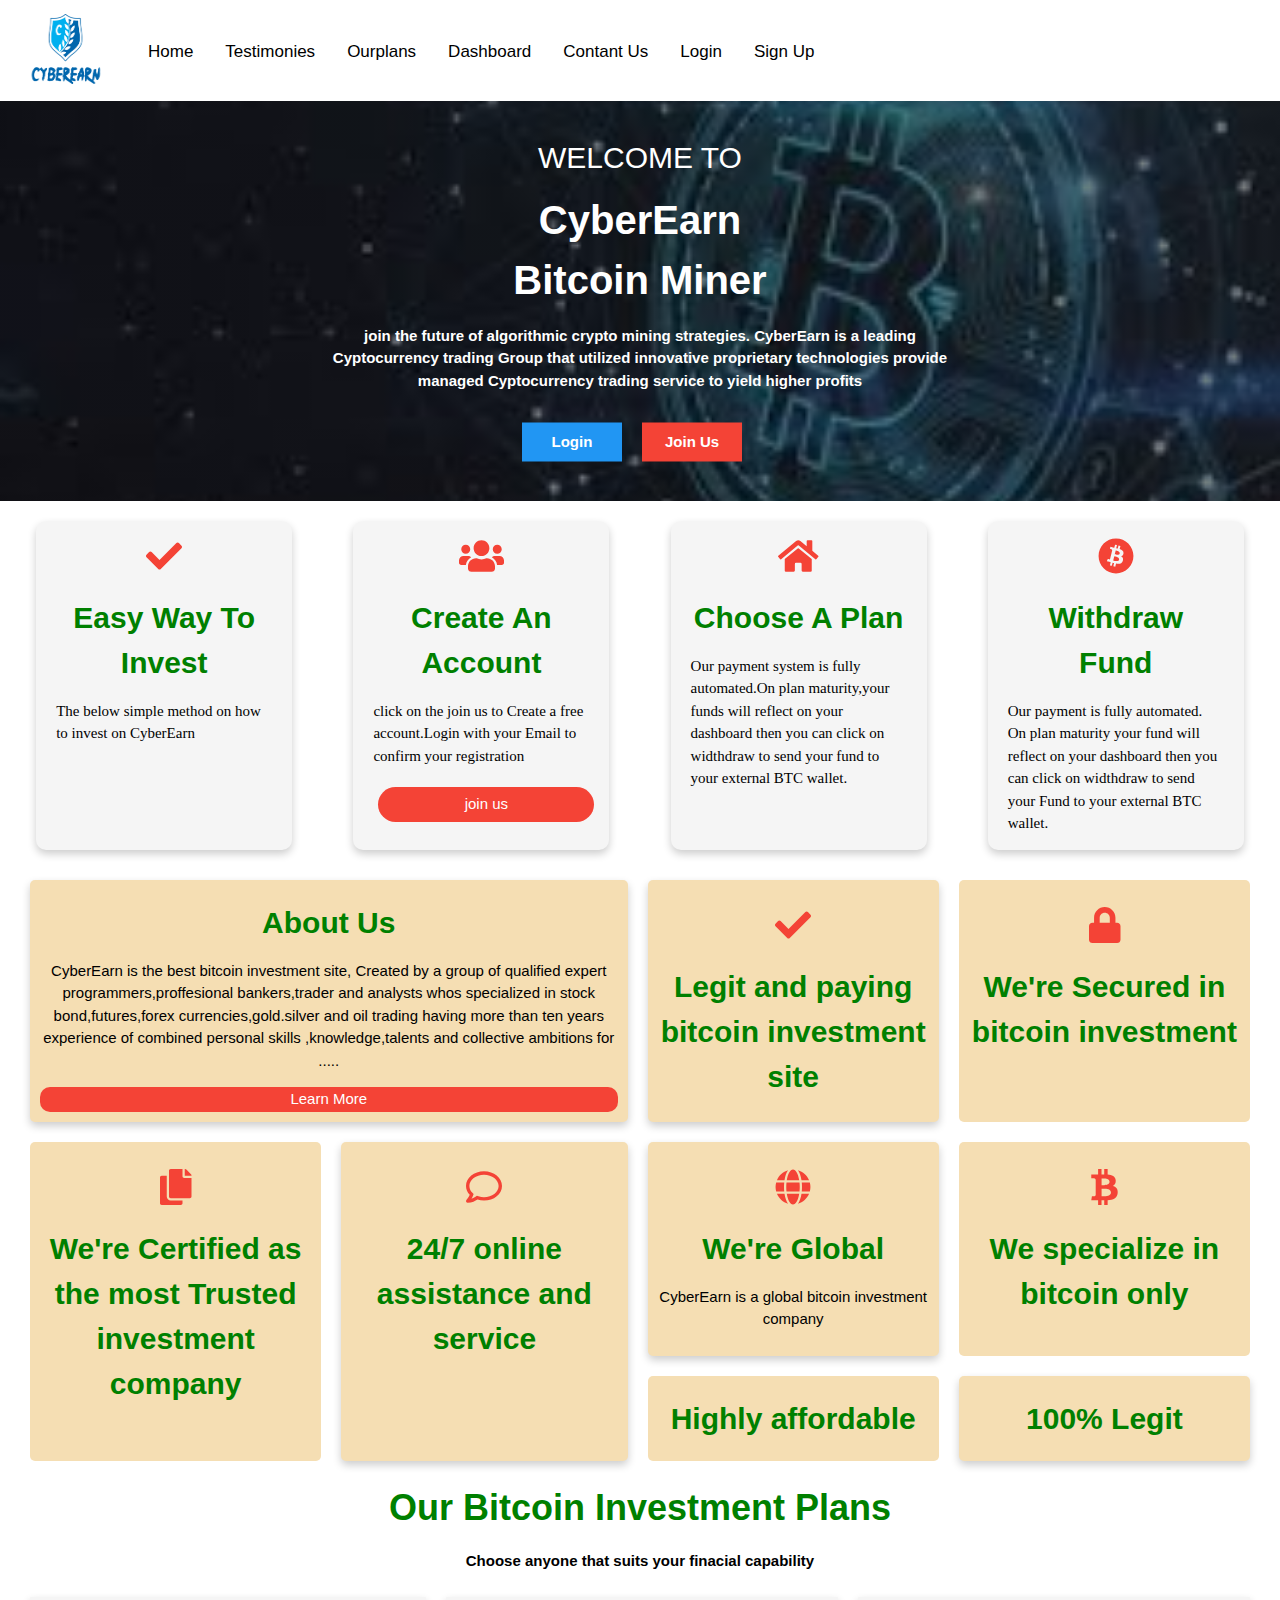
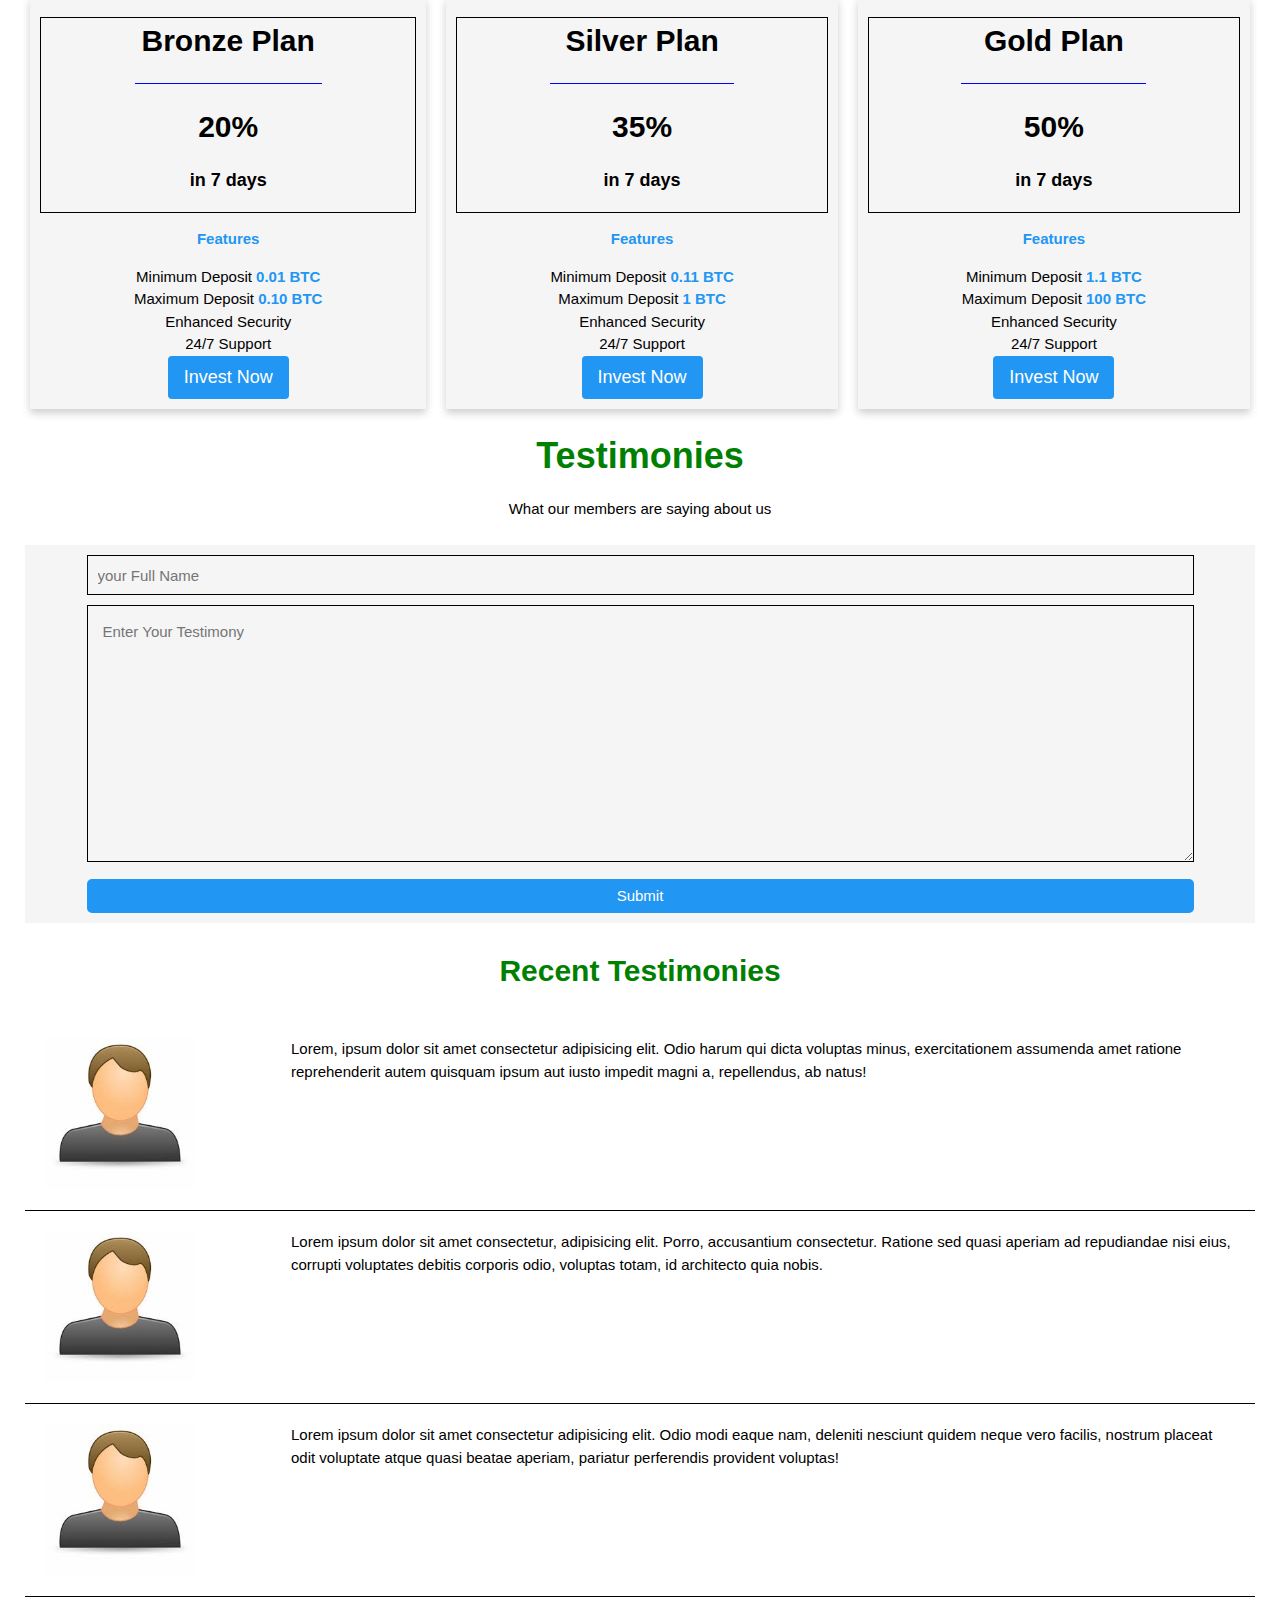
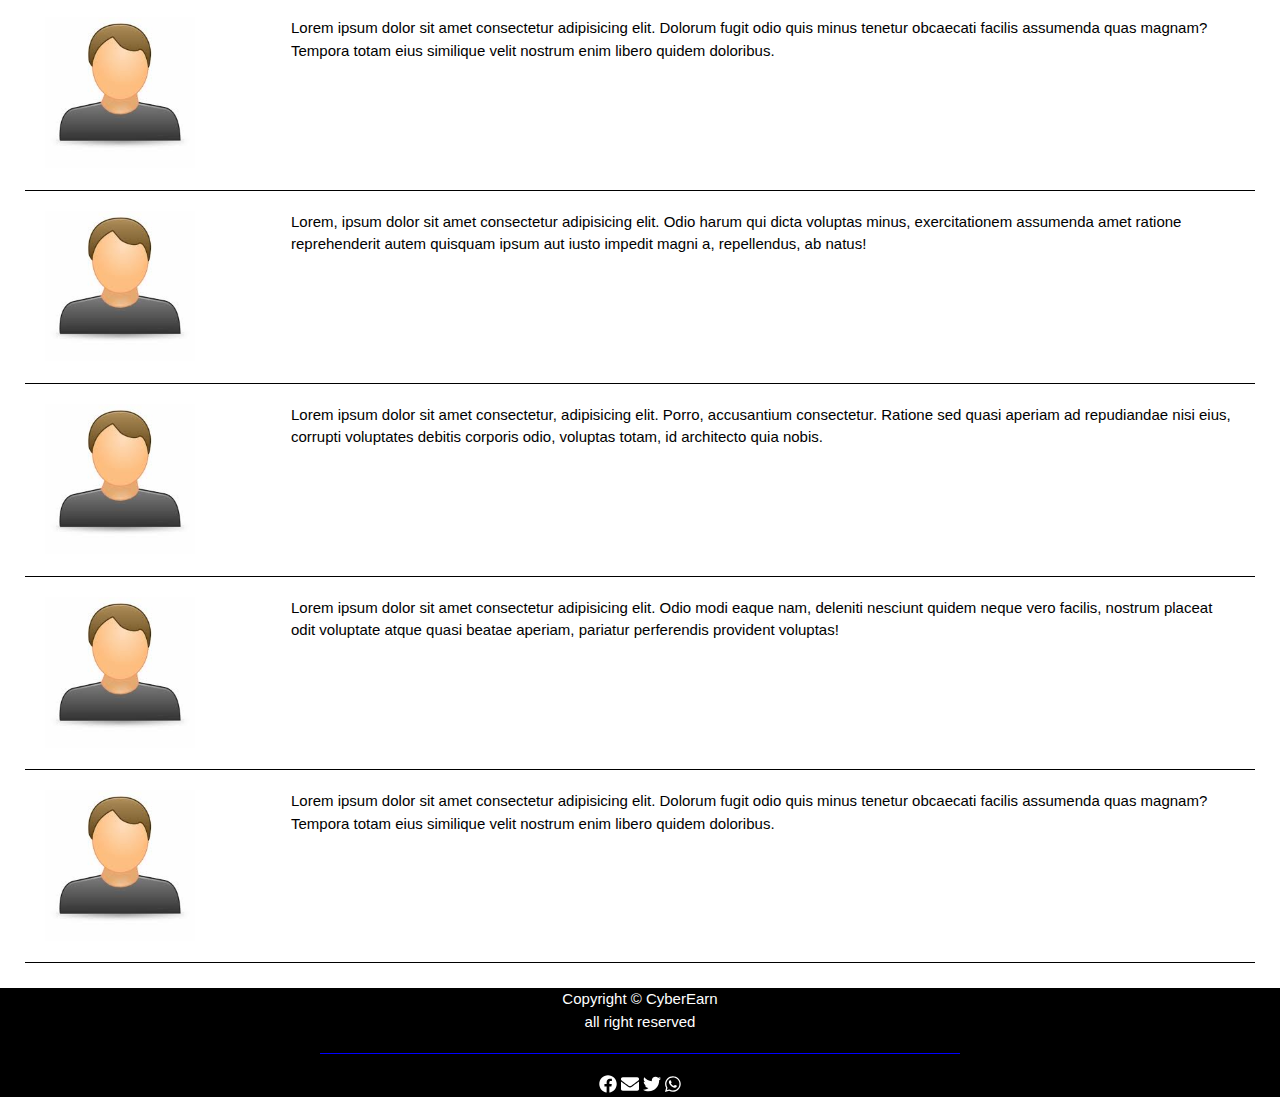
<file: index.html>
<!DOCTYPE html>
<html lang="en">

<head>
    <meta charset="UTF-8">
    <meta name="viewport" content="width=device-width, initial-scale=1.0">
    <title>cyberearn bitcoin investment website </title>
    <link rel="stylesheet" href="static/styles/style.css">
    <link rel="stylesheet" href="static/styles/mq.css">
    <link rel="stylesheet" href="static/styles/w3.css">
    <script src="static/fonts/fontawesome-free-5.13.0-web/js/all.js"></script>

</head>

<body class="">
    <div class="navbar" id="mynavbar">
        <a href="index.html"><img src="static/images/cyberEarn.jpg" alt="LOGO" srcset="" width="100px" height="70px"></a>
        <a href="index.html" class="link">Home</a>
        <a href="#Testimonies" class="link">Testimonies</a>
        <a href="#ourplans" class="link">Ourplans</a>
        <a href="dashboard.html" class="link">Dashboard</a>
        <a href="#contantus" class="link">Contant Us</a>
        <a href="login.html" class="link">Login</a>
        <a href="register.html" class="link">Sign Up</a>
        <a href="#" class="Hnav" onclick="Hnav()">
            <i class="fa fa-bars"></i>
        </a>

    </div>
    <!-- banner -->
    <div class="welcome">
        <div class="image ">
            <div class="text">
                <h2>WELCOME TO</h2>
                <span class="head">CyberEarn <br>
                    Bitcoin Miner </h2></span>
                <p>join the future of algorithmic crypto mining strategies.
                    CyberEarn is a leading Cyptocurrency trading Group that utilized
                    innovative proprietary technologies provide managed Cyptocurrency trading service to yield higher
                    profits
                </p>
                <a href="login.html">
                    <div class="login   w3-btn w3-blue   w3-text-white   w3-padding">Login</div>
                </a>

                <a href="register.html">
                    <div class="login    w3-btn  w3-red  w3-padding w3-margin ">Join Us</div>
                </a>
            </div>
        </div>
    </div>
    <!-- close banner -->


    <!-- Steps to invest section -->
    <div class="steps ">
        <div class="card">
            <h1 class="w3-center  w3-xxlarge  w3-text-red">
                <i class="fa fa-check"></i></h1>
            <h2>Easy Way To Invest</h2>
            <p>The below simple method on how to invest on CyberEarn</p>

        </div>
        <div class="card">
            <h1 class="w3-center  w3-xxlarge  w3-text-red">
                <i class="fa fa-users"></i></h1>
            <h2>Create an Account</h2>
            <p>click on the join us to Create a free account.Login with your Email to confirm your registration</p>
            <button class="w3-btn w3-red">join us</button>
        </div>
        <div class="card">
            <h1 class="w3-center  w3-xxlarge  w3-text-red">
                <i class="fa fa-home"></i></h1>
            <h2>Choose a Plan</h2>
            <p>Our payment system is fully automated.On plan maturity,your funds will reflect on your dashboard then you
                can click on widthdraw to send your fund to your external BTC wallet.
            </p>
        </div>
        <div class="card">
            <h1 class="w3-center  w3-xxlarge  w3-text-red">
                <i class="fab fa-bitcoin"></i></h1>
            <h2>Withdraw Fund</h2>
            <p>Our payment is fully automated. On plan maturity your fund will reflect on your dashboard then you can
                click on
                widthdraw to send your Fund to your external BTC wallet.
            </p>
        </div>
    </div>
    <div class="aboutus">
        <div class="item1 card">
            <h2>About Us</h2>
            <p>CyberEarn is the best bitcoin investment site, Created by a group
                of qualified expert programmers,proffesional bankers,trader and analysts whos specialized in stock
                bond,futures,forex currencies,gold.silver and oil trading having more than ten years experience of
                combined
                personal skills ,knowledge,talents and collective ambitions for .....
            </p>
            <button class="w3-red   w3-round">Learn More</button>
        </div>



        <div class="card">
            <h1 class="w3-text-red w3-center"><i class="fa   fa-check"></i></h1>
            <h2>Legit and paying <br>bitcoin investment <br> site</h2>
        </div>
        <div class="item4">
            <h1 class="w3-text-red w3-center"><i class="fa   fa-copy"></i></h1>
            <h2>We're Certified as the most Trusted investment company</h2>
        </div>
        <div>
            <h1 class="w3-text-red w3-center"><i class="fa   fa-lock"></i></h1>
            <h2>We're Secured in bitcoin investment</h2>
        </div>


        <div class="card">
            <h1 class="w3-text-red w3-center"><i class="fa   fa-globe"></i></h1>
            <h2>We're Global</h2>
            <p class="w3-center">CyberEarn is a global bitcoin investment company </p>
        </div>


        <div class="item5 card">
            <h1 class="w3-text-red w3-center"><i class="far  fa-comment"></i></h1>
            <h2>24/7 online assistance and service
        </div>
        <div>
            <h1 class="w3-text-red w3-center"><i class="fab   fa-btc"></i></h1>
            <h2>We specialize in bitcoin only </h2>
        </div>


        <div>
            <h1 class="w3-text-red w3-center card"><i class="fal fa-hand-holding-usd"></i></h1>
            <h2>Highly affordable </h2>
        </div>

        <div class="card">
            <h1 class="w3-text-red w3-center"><i class="fal fa-hand-holding-usd"></i></h1>
            <h2>100% Legit</h2>
        </div>


    </div>
    </div>
    <!-- close step to invest section -->

    <!-- Bitcoin Plans -->
    <div class="plans">
        <h1 class="w3-center  ">Our Bitcoin Investment Plans</h1>
        <p class="w3-center"><b>Choose anyone that suits your finacial capability</b></p>
    </div>
    <div class="planscontent">
        <div class="card">
            <h2 class="w3-center w3-gren "><b>Bronze Plan </b>
                <hr align="center" class="new">
                <b> 20% </b> <br>
                <p class="w3-center w3-large"><b>in 7 days</b></p>
            </h2>
            <p class="w3-text-blue"><b>Features</b><br></p>
            Minimum Deposit <span class="w3-text-blue"><b>0.01 BTC</b></span><br>
            Maximum Deposit <span class="w3-text-blue"><b>0.10 BTC</b></span><br>
            Enhanced Security <br>
            24/7 Support <br>
            <button class="w3-blue w3-large w3-padding w3-round"><a href="login.html">Invest Now</a></button>

        </div>
        <div class="card">
            <h2 class="w3-center w3-gren "><b> Silver Plan </b>
                <hr align="center" class="new">
                <b> 35% </b> <br>
                <p class="w3-center w3-large"><b>in 7 days</b></p>
            </h2>
            <p class="w3-text-blue"><b>Features</b></p>
            Minimum Deposit <span class="w3-text-blue"><b>0.11 BTC</b></span><br>
            Maximum Deposit <span class="w3-text-blue"><b>1 BTC</b></span><br>
            Enhanced Security <br>
            24/7 Support <br>
            <button class="w3-blue w3-large w3-padding w3-round"><a href="login.html">Invest Now</a></button>
        </div>
        <div class="card">
            <h2 class="w3-center w3-gren "><b>Gold Plan </b>
                <hr align="center" class="new">
                <b> 50% </b> <br>
                <p class="w3-center w3-large"><b>in 7 days</b></p>
            </h2>
            <p class="w3-text-blue"><b>Features</b></p>
            Minimum Deposit <span class="w3-text-blue"><b>1.1 BTC</b></span><br>
            Maximum Deposit <span class="w3-text-blue"><b>100 BTC</b></span><br>
            Enhanced Security <br>
            24/7 Support <br>
            <button class="w3-blue w3-large w3-padding w3-round"><a href="login.html">Invest Now</a></button>
        </div>
    </div>
    <!-- close Bitcoin plans -->


    <!-- Testimony Section.. -->
    <div class="testimony">
        <h1>Testimonies</h1>
        <p>What our members are saying about us </p>
        <div class="testimony-form">
            <form action="#" method="post">
                <input type="text" name="" id="" placeholder="your Full Name"><br>
                <textarea name="" id="" cols="30" rows="10" placeholder="Enter Your Testimony"></textarea><br>
                <input type="submit" class="w3-blue w3-btn" value="Submit">
            </form>
        </div>

    </div>
    </div>
    <h2 class="w3-center green"><b>Recent Testimonies</b></h2>
    <div class="testimony-content">
        <div><img src="static/images/usericon.jfif" alt="" srcset=""></div>
        <div>Lorem, ipsum dolor sit amet consectetur
            adipisicing elit. Odio harum qui dicta voluptas minus,
            exercitationem assumenda amet ratione reprehenderit autem quisquam ipsum aut iusto impedit magni a,
            repellendus, ab natus!</div>
        <div><img src="static/images/usericon.jfif" alt="" srcset=""></div>
        <div>Lorem ipsum dolor sit amet consectetur, adipisicing elit. Porro,
            accusantium consectetur. Ratione sed quasi aperiam ad repudiandae nisi eius,
            corrupti voluptates debitis corporis odio,
            voluptas totam, id architecto quia nobis.</div>
        <div><img src="static/images/usericon.jfif" alt="" srcset=""></div>
        <div>Lorem ipsum dolor sit amet consectetur adipisicing elit. Odio
            modi eaque nam, deleniti nesciunt quidem neque vero facilis, nostrum placeat odit voluptate atque quasi
            beatae aperiam, pariatur perferendis provident voluptas!</div>
        <div><img src="static/images/usericon.jfif" alt="" srcset=""></div>
        <div>Lorem ipsum dolor sit amet consectetur adipisicing elit.
            Dolorum fugit odio quis minus tenetur obcaecati facilis
            assumenda quas magnam? Tempora totam eius
            similique velit nostrum enim libero quidem doloribus.</div>

        <div><img src="static/images/usericon.jfif" alt="" srcset=""></div>


        <div>Lorem, ipsum dolor sit amet consectetur
            adipisicing elit. Odio harum qui dicta voluptas minus,
            exercitationem assumenda amet ratione reprehenderit autem quisquam ipsum aut iusto impedit magni a,
            repellendus, ab natus!</div>
        <div><img src="static/images/usericon.jfif" alt="" srcset=""></div>
        <div>Lorem ipsum dolor sit amet consectetur, adipisicing elit. Porro,
            accusantium consectetur. Ratione sed quasi aperiam ad repudiandae nisi eius,
            corrupti voluptates debitis corporis odio,
            voluptas totam, id architecto quia nobis.</div>
        <div><img src="static/images/usericon.jfif" alt="" srcset=""></div>
        <div>Lorem ipsum dolor sit amet consectetur adipisicing elit. Odio
            modi eaque nam, deleniti nesciunt quidem neque vero facilis, nostrum placeat odit voluptate atque quasi
            beatae aperiam, pariatur perferendis provident voluptas!</div>
        <div><img src="static/images/usericon.jfif" alt="" srcset=""></div>
        <div>Lorem ipsum dolor sit amet consectetur adipisicing elit.
            Dolorum fugit odio quis minus tenetur obcaecati facilis
            assumenda quas magnam? Tempora totam eius
            similique velit nostrum enim libero quidem doloribus.</div>


    </div>

    </div>
    <!-- close testimony section.. -->

    <!-- footer section -->
    <div class="footer">
        <p>Copyright &copy CyberEarn <br> all right reserved</p>
        <hr class="new">
        <i class="fab fa-facebook w3-large"></i>
        <i class="fa fa-envelope w3-large"></i>
        <i class="fab fa-twitter w3-large"></i>
        <i class="fab fa-whatsapp w3-large"></i>


    </div>
<!-- close footer -->


<!-- javascript -->
    <script src="script/script.js"></script>
</body>

</html>
</file>
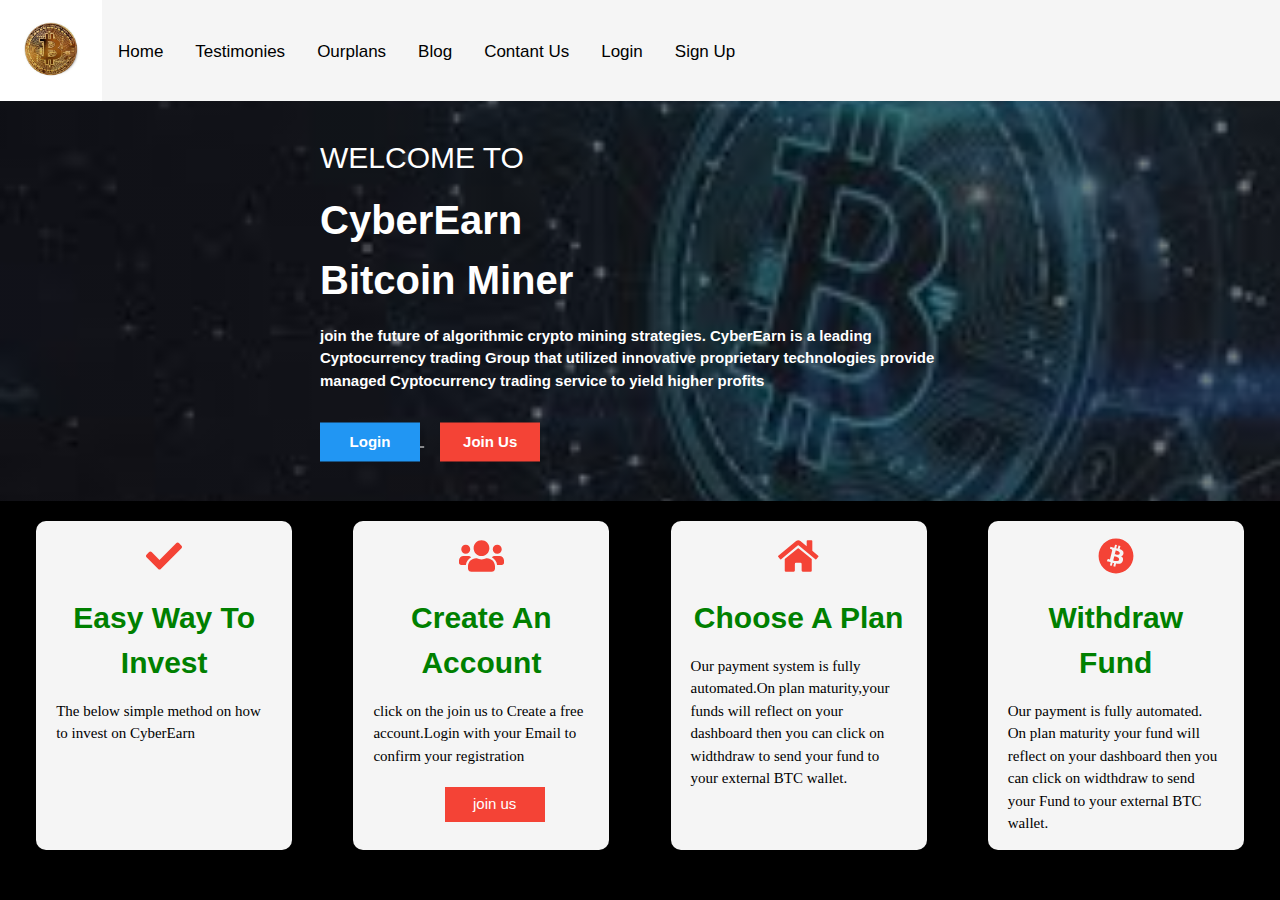
<file: view/index.html>
<!DOCTYPE html>
<html lang="en">

<head>
    <meta charset="UTF-8">
    <meta name="viewport" content="width=device-width, initial-scale=1.0">
    <title>cyberearn bitcoin investment website </title>
    <link rel="stylesheet" href="style.css">
    <link rel="stylesheet" href="mq.css">
    <link rel="stylesheet" href="w3.css">
    <script src="fontawesome-free-5.13.0-web/js/all.js"></script>

</head>

<body class="w3-black">
    <div class="navbar" id="mynavbar">
        <a href="#home"><img src="bitcoinlogo.jpg" alt="LOGO" srcset="" width="70px" height="70px"></a>
        <a href="#home" class="link">Home</a>
        <a href="#Testimonies" class="link">Testimonies</a>
        <a href="#ourplans" class="link">Ourplans</a>
        <a href="#blog" class="link">Blog</a>
        <a href="#contantus" class="link">Contant Us</a>
        <a href="#Login" class="link">Login</a>
        <a href="#Signup" class="link">Sign Up</a>
        <a href="#" class="Hnav" onclick="Hnav()">
            <i class="fa fa-bars"></i>
        </a>

    </div>
    <div class="welcome">
        <div class="image ">
            <div class="text">
                <h2>WELCOME TO</h2>
                <span class="head">CyberEarn <br>
                    Bitcoin Miner </h2></span>
                <p>join the future of algorithmic crypto mining strategies.
                    CyberEarn is a leading Cyptocurrency trading Group that utilized
                    innovative proprietary technologies provide managed Cyptocurrency trading service to yield higher
                    profits
                </p>
                <a href="">
                    <div class="login   w3-btn w3-blue   w3-text-white   w3-padding">Login</div>
                </a>

                <a href="">
                    <div class="login    w3-btn  w3-red  w3-padding w3-margin ">Join Us</div>
                </a>
            </div>
        </div>
    </div>
    <div class="steps ">
        <div>
            <h1 class="w3-center  w3-xxlarge  w3-text-red">
                <i class="fa fa-check"></i></h1>
            <h2>Easy Way To Invest</h2>
            <p>The below simple method on how to invest on CyberEarn</p>

        </div>
        <div>
            <h1 class="w3-center  w3-xxlarge  w3-text-red">
                <i class="fa fa-users"></i></h1>
            <h2>Create an Account</h2>
            <p>click on the join us to Create a free account.Login with your Email to confirm your registration</p>
            <button class="w3-btn w3-red">join us</button>
        </div>
        <div>
            <h1 class="w3-center  w3-xxlarge  w3-text-red">
                <i class="fa fa-home"></i></h1>
            <h2>Choose a Plan</h2>
            <p>Our payment system is fully automated.On plan maturity,your funds will reflect on your dashboard then you
                can click on widthdraw to send your fund to your external BTC wallet.
            </p>
        </div>
        <div>
            <h1 class="w3-center  w3-xxlarge  w3-text-red">
                <i class="fab fa-bitcoin"></i></h1>
            <h2>Withdraw Fund</h2>
            <p>Our payment is fully automated. On plan maturity your fund will reflect on your dashboard then you can
                click on
                widthdraw to send your Fund to your external BTC wallet.
            </p>
        </div>
    </div>




    <script src="script.js"></script>
</body>

</html>
</file>
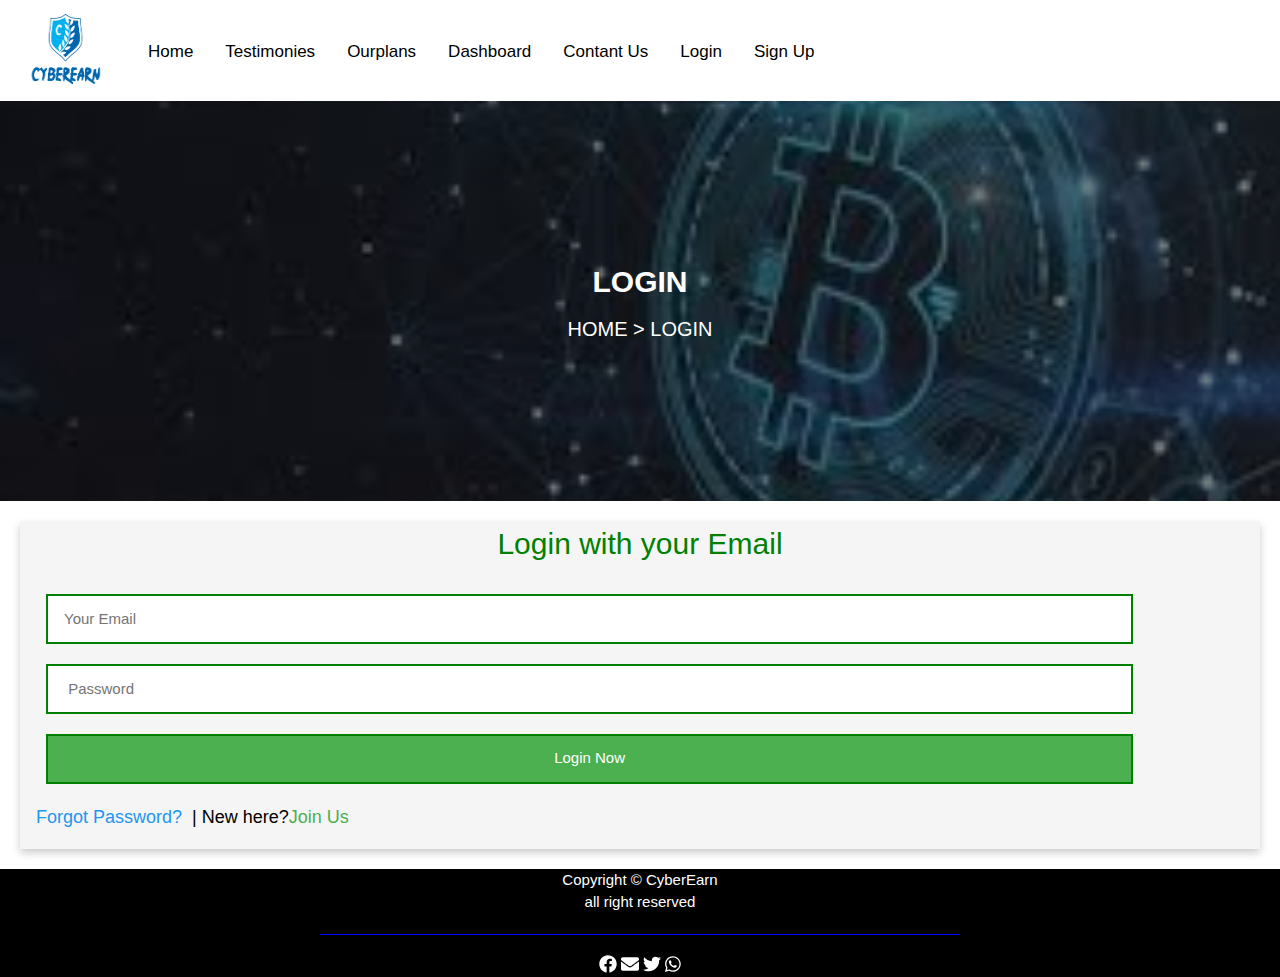
<file: login.html>
<!DOCTYPE html>
<html lang="en">

    <head>
        <meta charset="UTF-8">
        <meta name="viewport" content="width=device-width, initial-scale=1.0">
        <title>cyberearn bitcoin investment website|login </title>
        <link rel="stylesheet" href="static/styles/style.css">
        <link rel="stylesheet" href="static/styles/mq.css">
        <link rel="stylesheet" href="static/styles/w3.css">
        <script src="static/fonts/fontawesome-free-5.13.0-web/js/all.js"></script>
    
    </head>
    
    <body class="">
        <div class="navbar" id="mynavbar">
            <a href="#home"><img src="static/images/cyberEarn.jpg" alt="LOGO" srcset="" width="100px" height="70px"></a>
            <a href="index.html" class="link">Home</a>
            <a href="#Testimonies" class="link">Testimonies</a>
            <a href="#ourplans" class="link">Ourplans</a>
            <a href="view/dashboard.html" class="link">Dashboard</a>
            <a href="#contantus" class="link">Contant Us</a>
            <a href="login.html" class="link">Login</a>
            <a href="register.html" class="link">Sign Up</a>
            <a href="#" class="Hnav" onclick="Hnav()">
                <i class="fa fa-bars"></i>
            </a>
    
        </div>
        
    

        <div class="welcome">
            <div class="image ">
                <div class="text">
                    <h2><b>LOGIN</b></h2>
                    <h4><a href="index.html">HOME</a> > <a href="register.html"> LOGIN</a></h4>
                </div>
                </div>
                </div>
<div class="login-form card">
    <h2 class="w3-center w3-text-gn">Login with  your Email </h2>
    <form action="#" method="post"class="w3-form">
        <input type="email" name="" id=""class="w3-form"placeholder="Your Email"required>
<input type="password" name="" id=""class="w3-form"placeholder=" Password"required>
<input type="button"class="w3-green w3-btn" value="Login Now ">
<h5 class="w3-text-black"><a href="resetpassword.html"class="w3-text-blue">Forgot Password? </a>&nbsp;| New here?<span class="w3-text-green"><a href="register.html">Join Us</a></span>
</h5>
</form>
</div>
<div class="footer">
    <p>Copyright &copy CyberEarn <br> all right reserved</p>
    <hr class="new">
    <i class="fab fa-facebook w3-large"></i>
    <i class="fa fa-envelope w3-large"></i>
    <i class="fab fa-twitter w3-large"></i>
    <i class="fab fa-whatsapp w3-large"></i>


</div>




<script src="script/script.js"></script>
</body>
</html>            






    </form>
</file>
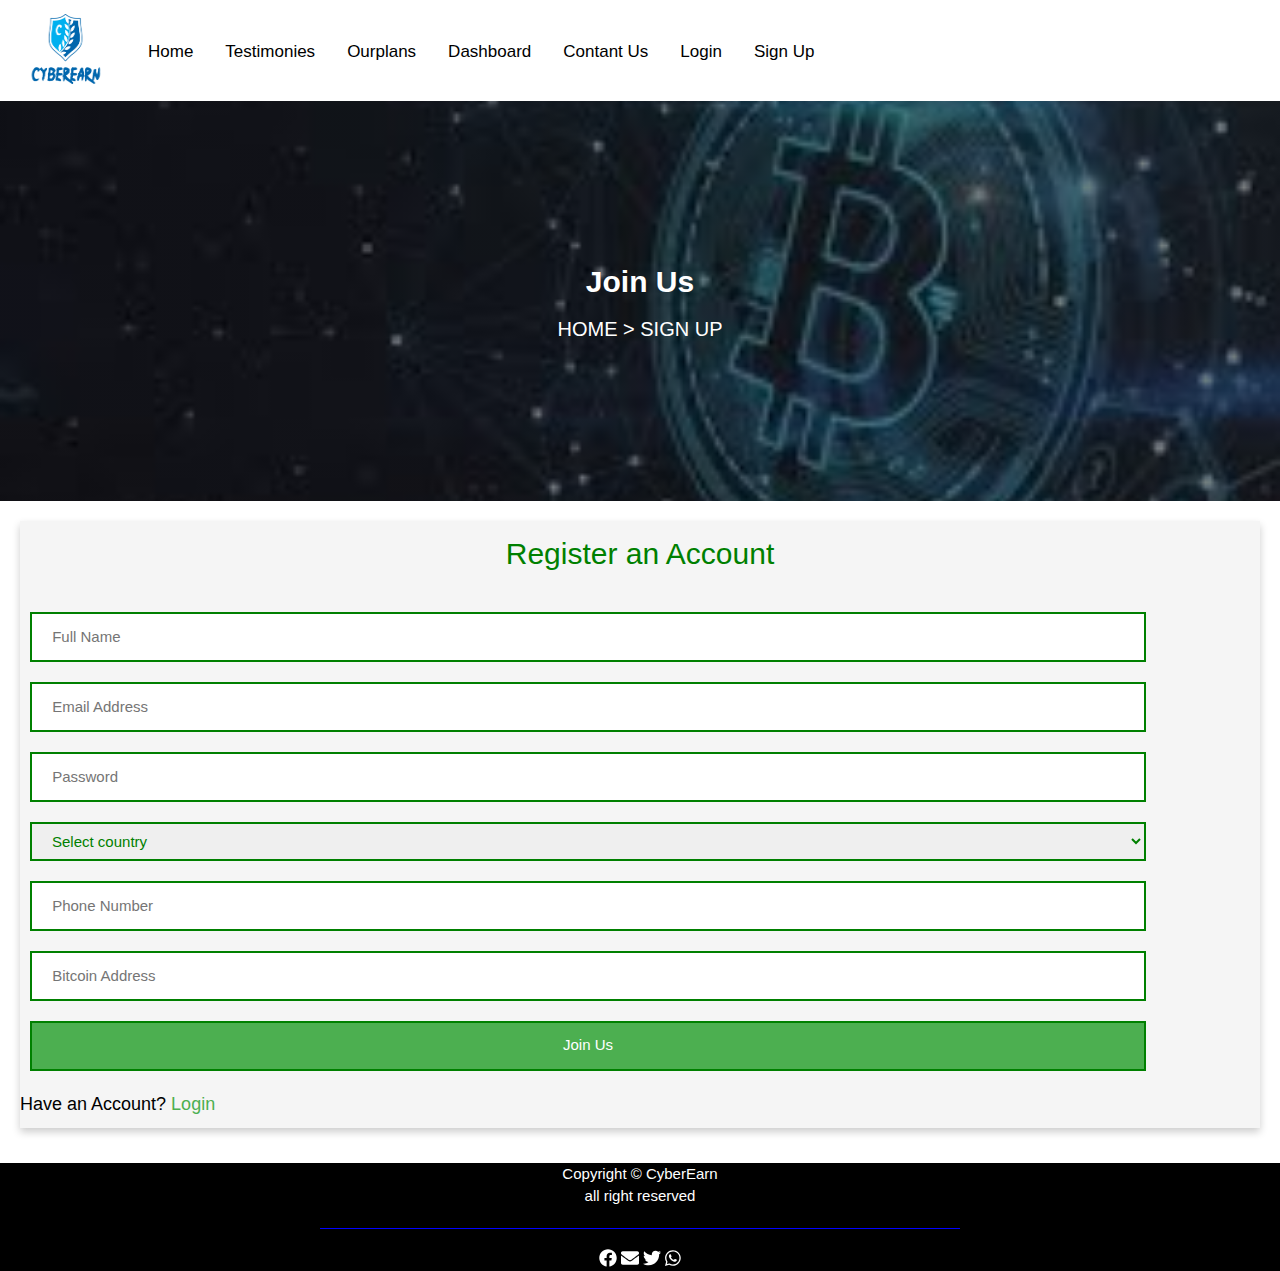
<file: register.html>
<!DOCTYPE html>
<html lang="en">
    <head>
        <meta charset="UTF-8">
        <meta name="viewport" content="width=device-width, initial-scale=1.0">
        <title>cyberearn bitcoin investment website </title>
        <link rel="stylesheet" href="static/styles/style.css">
        <link rel="stylesheet" href="static/styles/mq.css">
        <link rel="stylesheet" href="static/styles/w3.css">
        <script src="static/fonts/fontawesome-free-5.13.0-web/js/all.js"></script>
    
    </head>
    
    <body class="">
        <div class="navbar" id="mynavbar">
            <a href="index.html"><img src="static/images/cyberEarn.jpg" alt="LOGO" srcset="" width="100px" height="70px"></a>
            <a href="index.html" class="link">Home</a>
            <a href="#Testimonies" class="link">Testimonies</a>
            <a href="#ourplans" class="link">Ourplans</a>
            <a href="dashboard.html" class="link">Dashboard</a>
            <a href="#contantus" class="link">Contant Us</a>
            <a href="login.html" class="link">Login</a>
            <a href="register.html" class="link">Sign Up</a>
            <a href="#" class="Hnav" onclick="Hnav()">
                <i class="fa fa-bars"></i>
            </a>
    

        </div>

        <div class="welcome">
            <div class="image ">
                <div class="text">
                    <h2><b>Join Us</b></h2>
                    <h4><a href="index.html">HOME</a> > <a href="register.html"> SIGN UP</a></h4>
                </div>
                </div>
                </div>
<div class="registration-form card">
    <h2 class="w3-center w3-text-gn">Register an Account </h2>
    <form action="" method="post"class="w3-form w3-center"></form>
<input type="text" name="" id=""class="w3-form"placeholder=" Full Name"required>
<input type="email" name="" id=""class="w3-form"placeholder=" Email Address"requiredv>
<input type="password" name="" id=""class="w3-form"placeholder=" Password"required>


<select name="" id=""placeholder="Select Country"class="w3-form select"required>
    <option value="" selected  disabled>Select country</option>
        <option value="Afganistan">Afghanistan</option>
        <option value="Albania">Albania</option>
        <option value="Algeria">Algeria</option>
        <option value="American Samoa">American Samoa</option>
        <option value="Andorra">Andorra</option>
        <option value="Angola">Angola</option>
        <option value="Anguilla">Anguilla</option>
        <option value="Antigua & Barbuda">Antigua & Barbuda</option>
        <option value="Argentina">Argentina</option>
        <option value="Armenia">Armenia</option>
        <option value="Aruba">Aruba</option>
        <option value="Australia">Australia</option>
        <option value="Austria">Austria</option>
        <option value="Azerbaijan">Azerbaijan</option>
        <option value="Bahamas">Bahamas</option>
        <option value="Bahrain">Bahrain</option>
        <option value="Bangladesh">Bangladesh</option>
        <option value="Barbados">Barbados</option>
        <option value="Belarus">Belarus</option>
        <option value="Belgium">Belgium</option>
        <option value="Belize">Belize</option>
        <option value="Benin">Benin</option>
        <option value="Bermuda">Bermuda</option>
        <option value="Bhutan">Bhutan</option>
        <option value="Bolivia">Bolivia</option>
        <option value="Bonaire">Bonaire</option>
        <option value="Bosnia & Herzegovina">Bosnia & Herzegovina</option>
        <option value="Botswana">Botswana</option>
        <option value="Brazil">Brazil</option>
        <option value="British Indian Ocean Ter">British Indian Ocean Ter</option>
        <option value="Brunei">Brunei</option>
        <option value="Bulgaria">Bulgaria</option>
        <option value="Burkina Faso">Burkina Faso</option>
        <option value="Burundi">Burundi</option>
        <option value="Cambodia">Cambodia</option>
        <option value="Cameroon">Cameroon</option>
        <option value="Canada">Canada</option>
        <option value="Canary Islands">Canary Islands</option>
        <option value="Cape Verde">Cape Verde</option>
        <option value="Cayman Islands">Cayman Islands</option>
        <option value="Central African Republic">Central African Republic</option>
        <option value="Chad">Chad</option>
        <option value="Channel Islands">Channel Islands</option>
        <option value="Chile">Chile</option>
        <option value="China">China</option>
        <option value="Christmas Island">Christmas Island</option>
        <option value="Cocos Island">Cocos Island</option>
        <option value="Colombia">Colombia</option>
        <option value="Comoros">Comoros</option>
        <option value="Congo">Congo</option>
        <option value="Cook Islands">Cook Islands</option>
        <option value="Costa Rica">Costa Rica</option>
        <option value="Cote DIvoire">Cote DIvoire</option>
        <option value="Croatia">Croatia</option>
        <option value="Cuba">Cuba</option>
        <option value="Curaco">Curacao</option>
        <option value="Cyprus">Cyprus</option>
        <option value="Czech Republic">Czech Republic</option>
        <option value="Denmark">Denmark</option>
        <option value="Djibouti">Djibouti</option>
        <option value="Dominica">Dominica</option>
        <option value="Dominican Republic">Dominican Republic</option>
        <option value="East Timor">East Timor</option>
        <option value="Ecuador">Ecuador</option>
        <option value="Egypt">Egypt</option>
        <option value="El Salvador">El Salvador</option>
        <option value="Equatorial Guinea">Equatorial Guinea</option>
        <option value="Eritrea">Eritrea</option>
        <option value="Estonia">Estonia</option>
        <option value="Ethiopia">Ethiopia</option>
        <option value="Falkland Islands">Falkland Islands</option>
        <option value="Faroe Islands">Faroe Islands</option>
        <option value="Fiji">Fiji</option>
        <option value="Finland">Finland</option>
        <option value="France">France</option>
        <option value="French Guiana">French Guiana</option>
        <option value="French Polynesia">French Polynesia</option>
        <option value="French Southern Ter">French Southern Ter</option>
        <option value="Gabon">Gabon</option>
        <option value="Gambia">Gambia</option>
        <option value="Georgia">Georgia</option>
        <option value="Germany">Germany</option>
        <option value="Ghana">Ghana</option>
        <option value="Gibraltar">Gibraltar</option>
        <option value="Great Britain">Great Britain</option>
        <option value="Greece">Greece</option>
        <option value="Greenland">Greenland</option>
        <option value="Grenada">Grenada</option>
        <option value="Guadeloupe">Guadeloupe</option>
        <option value="Guam">Guam</option>
        <option value="Guatemala">Guatemala</option>
        <option value="Guinea">Guinea</option>
        <option value="Guyana">Guyana</option>
        <option value="Haiti">Haiti</option>
        <option value="Hawaii">Hawaii</option>
        <option value="Honduras">Honduras</option>
        <option value="Hong Kong">Hong Kong</option>
        <option value="Hungary">Hungary</option>
        <option value="Iceland">Iceland</option>
        <option value="Indonesia">Indonesia</option>
        <option value="India">India</option>
        <option value="Iran">Iran</option>
        <option value="Iraq">Iraq</option>
        <option value="Ireland">Ireland</option>
        <option value="Isle of Man">Isle of Man</option>
        <option value="Israel">Israel</option>
        <option value="Italy">Italy</option>
        <option value="Jamaica">Jamaica</option>
        <option value="Japan">Japan</option>
        <option value="Jordan">Jordan</option>
        <option value="Kazakhstan">Kazakhstan</option>
        <option value="Kenya">Kenya</option>
        <option value="Kiribati">Kiribati</option>
        <option value="Korea North">Korea North</option>
        <option value="Korea Sout">Korea South</option>
        <option value="Kuwait">Kuwait</option>
        <option value="Kyrgyzstan">Kyrgyzstan</option>
        <option value="Laos">Laos</option>
        <option value="Latvia">Latvia</option>
        <option value="Lebanon">Lebanon</option>
        <option value="Lesotho">Lesotho</option>
        <option value="Liberia">Liberia</option>
        <option value="Libya">Libya</option>
        <option value="Liechtenstein">Liechtenstein</option>
        <option value="Lithuania">Lithuania</option>
        <option value="Luxembourg">Luxembourg</option>
        <option value="Macau">Macau</option>
        <option value="Macedonia">Macedonia</option>
        <option value="Madagascar">Madagascar</option>
        <option value="Malaysia">Malaysia</option>
        <option value="Malawi">Malawi</option>
        <option value="Maldives">Maldives</option>
        <option value="Mali">Mali</option>
        <option value="Malta">Malta</option>
        <option value="Marshall Islands">Marshall Islands</option>
        <option value="Martinique">Martinique</option>
        <option value="Mauritania">Mauritania</option>
        <option value="Mauritius">Mauritius</option>
        <option value="Mayotte">Mayotte</option>
        <option value="Mexico">Mexico</option>
        <option value="Midway Islands">Midway Islands</option>
        <option value="Moldova">Moldova</option>
        <option value="Monaco">Monaco</option>
        <option value="Mongolia">Mongolia</option>
        <option value="Montserrat">Montserrat</option>
        <option value="Morocco">Morocco</option>
        <option value="Mozambique">Mozambique</option>
        <option value="Myanmar">Myanmar</option>
        <option value="Nambia">Nambia</option>
        <option value="Nauru">Nauru</option>
        <option value="Nepal">Nepal</option>
        <option value="Netherland Antilles">Netherland Antilles</option>
        <option value="Netherlands">Netherlands (Holland, Europe)</option>
        <option value="Nevis">Nevis</option>
        <option value="New Caledonia">New Caledonia</option>
        <option value="New Zealand">New Zealand</option>
        <option value="Nicaragua">Nicaragua</option>
        <option value="Niger">Niger</option>
        <option value="Nigeria">Nigeria</option>
        <option value="Niue">Niue</option>
        <option value="Norfolk Island">Norfolk Island</option>
        <option value="Norway">Norway</option>
        <option value="Oman">Oman</option>
        <option value="Pakistan">Pakistan</option>
        <option value="Palau Island">Palau Island</option>
        <option value="Palestine">Palestine</option>
        <option value="Panama">Panama</option>
        <option value="Papua New Guinea">Papua New Guinea</option>
        <option value="Paraguay">Paraguay</option>
        <option value="Peru">Peru</option>
        <option value="Phillipines">Philippines</option>
        <option value="Pitcairn Island">Pitcairn Island</option>
        <option value="Poland">Poland</option>
        <option value="Portugal">Portugal</option>
        <option value="Puerto Rico">Puerto Rico</option>
        <option value="Qatar">Qatar</option>
        <option value="Republic of Montenegro">Republic of Montenegro</option>
        <option value="Republic of Serbia">Republic of Serbia</option>
        <option value="Reunion">Reunion</option>
        <option value="Romania">Romania</option>
        <option value="Russia">Russia</option>
        <option value="Rwanda">Rwanda</option>
        <option value="St Barthelemy">St Barthelemy</option>
        <option value="St Eustatius">St Eustatius</option>
        <option value="St Helena">St Helena</option>
        <option value="St Kitts-Nevis">St Kitts-Nevis</option>
        <option value="St Lucia">St Lucia</option>
        <option value="St Maarten">St Maarten</option>
        <option value="St Pierre & Miquelon">St Pierre & Miquelon</option>
        <option value="St Vincent & Grenadines">St Vincent & Grenadines</option>
        <option value="Saipan">Saipan</option>
        <option value="Samoa">Samoa</option>
        <option value="Samoa American">Samoa American</option>
        <option value="San Marino">San Marino</option>
        <option value="Sao Tome & Principe">Sao Tome & Principe</option>
        <option value="Saudi Arabia">Saudi Arabia</option>
        <option value="Senegal">Senegal</option>
        <option value="Seychelles">Seychelles</option>
        <option value="Sierra Leone">Sierra Leone</option>
        <option value="Singapore">Singapore</option>
        <option value="Slovakia">Slovakia</option>
        <option value="Slovenia">Slovenia</option>
        <option value="Solomon Islands">Solomon Islands</option>
        <option value="Somalia">Somalia</option>
        <option value="South Africa">South Africa</option>
        <option value="Spain">Spain</option>
        <option value="Sri Lanka">Sri Lanka</option>
        <option value="Sudan">Sudan</option>
        <option value="Suriname">Suriname</option>
        <option value="Swaziland">Swaziland</option>
        <option value="Sweden">Sweden</option>
        <option value="Switzerland">Switzerland</option>
        <option value="Syria">Syria</option>
        <option value="Tahiti">Tahiti</option>
        <option value="Taiwan">Taiwan</option>
        <option value="Tajikistan">Tajikistan</option>
        <option value="Tanzania">Tanzania</option>
        <option value="Thailand">Thailand</option>
        <option value="Togo">Togo</option>
        <option value="Tokelau">Tokelau</option>
        <option value="Tonga">Tonga</option>
        <option value="Trinidad & Tobago">Trinidad & Tobago</option>
        <option value="Tunisia">Tunisia</option>
        <option value="Turkey">Turkey</option>
        <option value="Turkmenistan">Turkmenistan</option>
        <option value="Turks & Caicos Is">Turks & Caicos Is</option>
        <option value="Tuvalu">Tuvalu</option>
        <option value="Uganda">Uganda</option>
        <option value="United Kingdom">United Kingdom</option>
        <option value="Ukraine">Ukraine</option>
        <option value="United Arab Erimates">United Arab Emirates</option>
        <option value="United States of America">United States of America</option>
        <option value="Uraguay">Uruguay</option>
        <option value="Uzbekistan">Uzbekistan</option>
        <option value="Vanuatu">Vanuatu</option>
        <option value="Vatican City State">Vatican City State</option>
        <option value="Venezuela">Venezuela</option>
        <option value="Vietnam">Vietnam</option>
        <option value="Virgin Islands (Brit)">Virgin Islands (Brit)</option>
        <option value="Virgin Islands (USA)">Virgin Islands (USA)</option>
        <option value="Wake Island">Wake Island</option>
        <option value="Wallis & Futana Is">Wallis & Futana Is</option>
        <option value="Yemen">Yemen</option>
        <option value="Zaire">Zaire</option>
        <option value="Zambia">Zambia</option>
        <option value="Zimbabwe">Zimbabwe</option>
     
</select>



<input type="tel" name="" id=""class="w3-form"placeholder=" Phone Number"required>
<input type="text" name="" id=""class="w3-form"placeholder=" Bitcoin Address"required>
<input type="button"class="w3-green w3-btn" value="Join Us">
<h5 class="w3-text-black">Have an Account? <span class="w3-text-green "><a href="login.html">Login</a></span>
</h5>




</div>







              <div class="footer">
                    <p>Copyright &copy CyberEarn <br> all right reserved</p>
                    <hr class="new">
                    <i class="fab fa-facebook w3-large"></i>
                    <i class="fa fa-envelope w3-large"></i>
                    <i class="fab fa-twitter w3-large"></i>
                    <i class="fab fa-whatsapp w3-large"></i>
            
            
                </div>
            
            
            
            
                <script src="script/script.js"></script>
            </body>
</html>
</file>
<file: static/styles/style.css>
.active{
    text-decoration: underline;
    color: green;
}
.navbar {
    background-color: white;
    overflow: hidden;
    color: black;

}

.navbar a {
    float: left;
    display: block;
    text-align: center;
    padding: 14px 16px;
    text-decoration: none;
    font-size: 17px;





}
a{
    text-decoration: none;
}

.link {
    margin-top: 25px;
}

.navbar a:hover {
    background-color: white;
    color: grey;
}

.navbar .Hnav {
    display: none;
}

.welcome .image {
    background-image: linear-gradient(rgba(0, 0, 0, 0.5), rgba(0, 0, 0, 0.5)), url(../images/bitcoinbg.jpg);
    width: 100%;
    height: 400px;
    position: relative;
    background-size: cover;
    background-position: center;

}

.text {
    font-family: -apple-system, BlinkMacSystemFont, 'Segoe UI', Roboto, Oxygen, Ubuntu, Cantarell, 'Open Sans', 'Helvetica Neue', sans-serif;
    font-weight: 900;
    color: white;
    position: absolute;
    top: 50%;
    left: 50%;
    margin: 0;
    text-align: center;
    transform: translate(-50%, -50%);
}


.text .head {
    font-weight: 800;

    font-size: 40px;


}

.text .login {
    width: 100px;

}

.steps {
    display: flex;
    flex-direction: row;
    justify-content: space-evenly;
    padding: 0;

    width: 100%;
    max-width: 100%;
    margin: 20px 0px;
}

.steps div {
    flex: 25%;
    max-width: 20%;
    background-color: whitesmoke;
    padding: 0 20px;
    color: black;
    border-radius: 10px;
    margin: 0 25px;
    overflow: hidden;

}

.steps h2 {
    text-align: center;
    font-weight: 700;
    color: green;
    text-transform: capitalize;
    font-family: sans-serif;
}

.steps p {
    font-family: 'Times New Roman', Times, serif;

}

.steps button {
    padding: 6px;
    margin: 5px;
    width: 100%;
    border-radius: 20px;
    border: none;
}

.aboutus {
    display: grid;
    grid-template-columns: auto auto auto auto;
    margin: 10px 20px;
    grid-gap: 20px;
    /* background-color: gold; */
    padding: 10px;
    /* justify-content: space-btw; */
}



.aboutus>div {
    background-color: wheat;
    ;
    padding: 10px;
    color: black;
    border-radius: 5px;
    /* width: 300px;  */
}

.aboutus>div h2 {
    color: green;
    font-weight: 700;
    text-align: center;
}

.aboutus>div p {
    font-family: sans-serif;
    text-align: center;


}

.aboutus>div button {
    width: 100%;
    border-radius: 10px !important;
    border: none;
}

.item1 {
    grid-column: 1 / 3;
}

.item4 {
    grid-row: 2 / 4;
}

.item5 {
    grid-row: 2 / 4;
}


.planscontent {
    display: grid;
    grid-template-columns: auto auto auto;
    margin: 10px 20px;
    grid-gap: 20px;
    padding: 10px;
}

.planscontent>div {
    background-color: whitesmoke;
    color: black;
    padding: 10px;
    text-align: center;
    border-radius: 1px;


}

.planscontent h2 {
    border: 1px solid black;
}

hr.new {
    border-top: 1px solid blue;
    width: 50%;
    margin-left: auto;
    margin-right: auto;

}

.plans h1 {
    margin: 10px 25px;
    color: green;
    font-weight: 700;
}


.testimony {
    text-align: center;
}

.testimony h1 {
    font-weight: 600;
    color: green;
}

.testimony .testimony-form {
    background-color: whitesmoke;
    margin: 25px;
}

.testimony .testimony-form input[type="text"] {
    width: 90%;
    height: 40px;
    padding: 10px;
    margin: 10px 0px;
    border: 1px solid black;
    background-color: whitesmoke;
}

.testimony .testimony-form textarea {
    width: 90%;
    padding: 15px;
    border: 1px solid black;
    background-color: whitesmoke;


}

.testimony .testimony-form input[type="submit"] {
    width: 90%;
    border-radius: 5px;
    margin: 10px;
}

.card {
    box-shadow: 0 4px 8px 0 rgba(0, 0, 0, 0.2);
    transition: 0.3s;
}

.card:hover {
    box-shadow: 0 8px 16px 0 rgba(0, 0, 0, 0.2);

}

.green {
    color: green;
}

button {
    border: none;
}

.testimony-content {
    display: grid;
    grid-template-columns: 20% 80%;
    
    grid-gap: 0;
    margin: 25px;


}

.testimony-content>div {
    background-color: white;
    border-bottom: 1px solid black;
    padding: 20px;

}

.testimony-content img {
    width: 100%;
    min-width: 20px;
    /* height:100px; */
    max-width: 150px;
}

.footer {
background-color:black;
bottom: 0;
text-align: center;
color: white;
width: 100%;
position: relative;
min-height: 100px;
}

/* registration */
.registration-form{
    background-color: whitesmoke;
    margin: 20px;
    color: green;
    display: inline-block;
    
    
}
.registration-form input{
    width: 90%;
    height:50px;
    margin: 10px;
    border: 2px solid green}
    .select{
        width: 90%;
        margin:10px;

        border: 2px solid green;
    
    }
    .login-form{
        background-color: whitesmoke;
        margin: 20px;
        color: green;
        
        
        
    }
    .login-form input{
        width: 90%;
        height:50px;
        margin: 10px;
        border: 2px solid green}
        .select{
            width: 90%;
            margin:10px;
    
            border: 2px solid green;
        
        }
        
    input[type="button"]:focus{
background-color: lightblue !important;
color:red;
    }
</file>
<file: static/styles/mq.css>
@media  screen  and (max-width:800px){
    .navbar a:not(:first-child){
        display: none;
    }
    .navbar a.Hnav{
        float: right;
        display: block;
    
        text-align: center;
        margin:14px 16px ;
        font-size: 30px;
        border: 1px solid black;
        margin-right: 5px;
        padding-top:10px 5px;
        width: 99px;
        /* border: none; */
    
        
    }
}
@media  screen  and (max-width:800px){
    .navbar.responsive{
        position: relative;
    }
    .navbar.responsive a.Hnav{
        position: absolute;
        right: 0;
        top: 0;
        margin:14px 16px ;
        font-size: 30px;
        border: 1px solid lightgrey;
        margin-right: 5px;
        padding-top:10px 5px;
        width: 99px;
        text-align: center;
    }
    .navbar.responsive  a{
        float: none;
        display: block;
        text-align: left;
        margin-top: 7px;
    

    }
    .navbar.responsive a:first-child:hover{
        background-color: white;

        border-bottom: black;
       
        
    }
    .navbar.responsive :nth-child(9):hover{
        background-color: gray;
color: white;
        border-bottom: black;
       
        
    }
    .navbar.responsive a:hover{
        background-color: lightgrey;
        border-bottom: black;
    }
}
@media  screen  and (max-width:700px){
    .welcome    .image{
        height: 500px;
    }
.text .head{
    font-size: 25px;
    
}
.text   h2{
    font-size: 25px;

}

    .text p{
        font-family: monospace;
        font-size: 10px;
    }
.steps{
    flex-direction: column;
    
}
.steps  div{

flex:100%;
max-width: 100%;
margin-bottom: 20px;
}
.text  .login{
    width: 60px;
    font-size: 10px;

}
}
@media  screen and  (max-width:1000px){
    .steps{
        flex-direction: row;
        flex-wrap: wrap;

    }
    .steps  div{
    
    flex:50% !important;
    max-width:100% !important;
    margin-bottom: 20px;
    }  
}
@media  screen and  (max-width:800px){
    .aboutus{
    display: flex;
    flex-direction: column;
    margin-bottom: 10px;
    }
.aboutus > div{
    width:100%;
    /* text-overflow: clip; */
    margin-bottom: 10px;


}
.aboutus > div p{
    text-overflow: ellipsis;
    font-size: small;
    word-spacing: 2px;
    text-align: center;


}
.aboutus > div button{
    width: 100%;
    border-radius: 10px !important;
}
.planscontent{
    display: flex;
    flex-direction: column;



}


}
</file>
<file: view/style.css>
.navbar {
    background-color: whitesmoke;
    overflow: hidden;
    color: black;

}

.navbar a {
    float: left;
    display: block;
    text-align: center;
    padding: 14px 16px;
    text-decoration: none;
    font-size: 17px;





}

.link {
    margin-top: 25px;
}

.navbar a:hover {
    background-color: white;
    color: grey;
}

.navbar .Hnav {
    display: none;
}

.welcome .image {
    background-image: linear-gradient(rgba(0, 0, 0, 0.5), rgba(0, 0, 0, 0.5)), url(bitcoinbg.jpg);
    width: 100%;
    height: 400px;
    position: relative;
    background-size: cover;
    background-position: center;

}

.text {
    font-family: -apple-system, BlinkMacSystemFont, 'Segoe UI', Roboto, Oxygen, Ubuntu, Cantarell, 'Open Sans', 'Helvetica Neue', sans-serif;
    font-weight: 900;
    color: white;
    position: absolute;
    top: 50%;
    left: 50%;
    margin: 0;

    transform: translate(-50%, -50%);
}

.text .head {
    font-weight: 800;

    font-size: 40px;


}

.text .login {
    width: 100px;

}

.steps {
    display: flex;
    flex-direction: row;
    justify-content: space-evenly;
    padding: 0 ;
    background-color:;
    width: 100%;
    max-width: 100%;
    margin: 20px 0px;
}

.steps div {
    flex: 25%;
    max-width: 20%;
    background-color: whitesmoke;
    padding: 0 20px;
    color: black;
    border-radius: 10px;
    margin: 0 25px;
    overflow: hidden;

}

.steps h2 {
    text-align: center;
    font-weight: 700;
    color: green;
    text-transform: capitalize;
    font-family: sans-serif;
}

.steps p {
    font-family: 'Times New Roman', Times, serif;

}

.steps button {
    padding: 6px;
    margin: 5px 33%;
    width: 100px;
}
</file>
<file: view/mq.css>
@media  screen  and (max-width:800px){
    .navbar a:not(:first-child){
        display: none;
    }
    .navbar a.Hnav{
        float: right;
        display: block;
        
        text-align: center;
        margin-top:10px ;
        font-size: 30px;
        border: 1px solid lightgrey;
        margin-right: 5px;
        
    }
}
@media  screen  and (max-width:800px){
    .navbar.responsive{
        position: relative;
    }
    .navbar.responsive a.Hnav{
        position: absolute;
        right: 0;
        top: 0;
    }
    .navbar.responsive  a{
        float: none;
        display: block;
        text-align: left;
        margin: 2px !important;

    }
    .navbar.responsive a:hover{
        background-color: lightgray;

        border-bottom: black;
       
        
    }
}
@media  screen  and (max-width:700px){
    .welcome    .image{
        height: 500px;
    }
.text .head{
    font-size: 25px;
    
}
.text   h2{
    font-size: 25px;

}
.steps{
    flex-direction: column;
    
}
.steps  div{

flex:100%;
max-width: 100%;
margin-bottom: 20px;
}
.text  .login{
    width: 60px;
    font-size: 10px;

}
}
/* mj */
</file>
